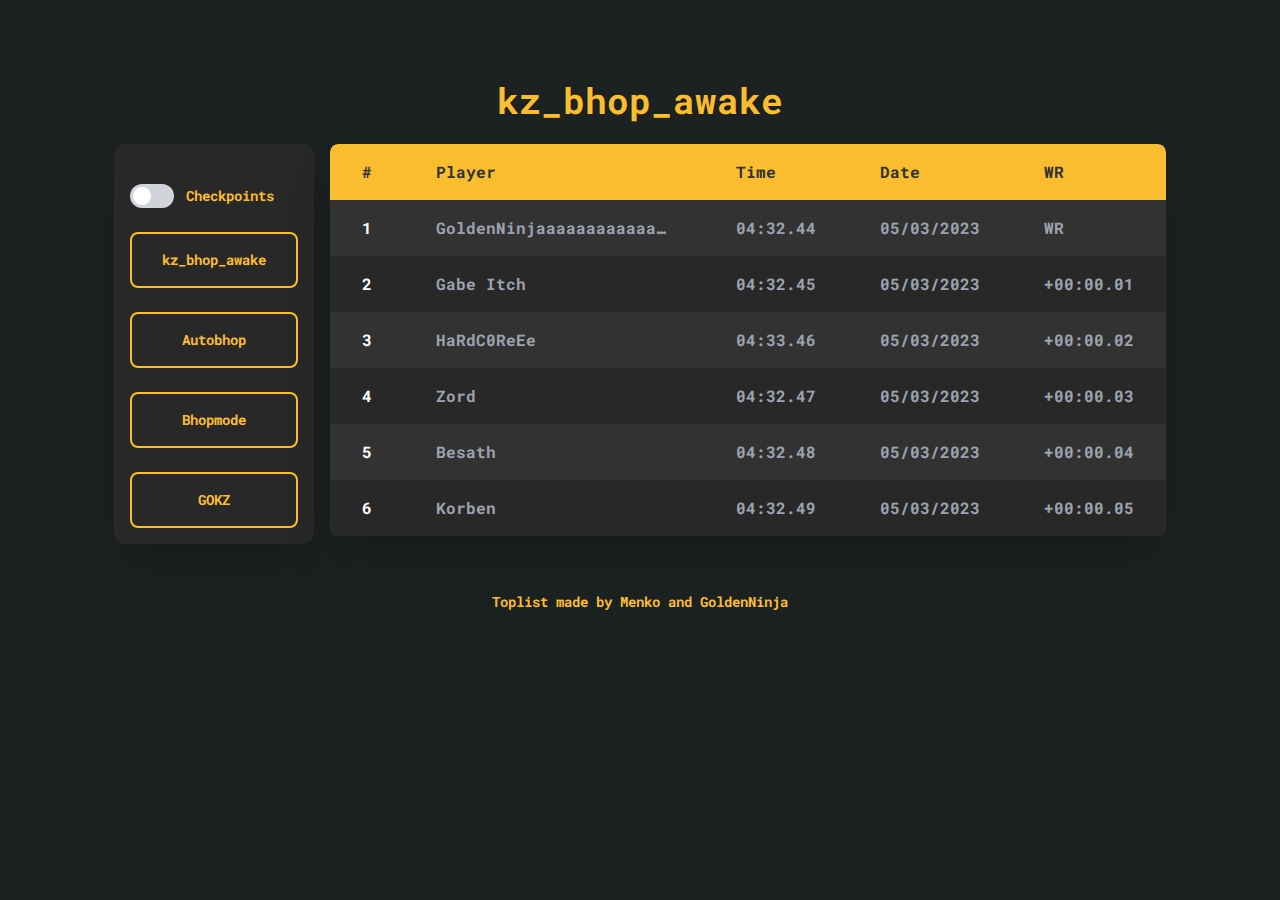
<file: index.html>
<html>
  <head>
    <link
      href="https://fonts.googleapis.com/css2?family=Roboto+Mono&display=swap"
      rel="stylesheet"
    />
    <link
      rel="stylesheet"
      href="css/style.css"
    />
  </head>
  <body class="font-roboto bg-background">
    <h1
      class="mb-0 2xl:mb-6 pt-20 text-4xl font-bold pb-6 bg-background text-center text-primary"
    >
      kz_bhop_awake
    </h1>
    <div
      class="scale-75 lg:scale-90 xl:scale-100 flex justify-center items-start gap-4"
    >
      <div class="shadow-2xl h-full text-center text-sm bg-card rounded-xl p-4">
        <label
          class="ml-0 mt-6 mb-6 mr-6 relative inline-flex items-center cursor-pointer"
        >
          <input
            type="checkbox"
            value=""
            class="sr-only peer"
          />
          <div
            class="w-11 h-6 bg-gray-300 rounded-full peer-checked:after:translate-x-full peer-checked:after:border-white after:content-[''] after:absolute after:top-0.5 after:left-[2px] after:bg-white after:border-gray-300 after:border after:rounded-full after:h-5 after:w-5 after:transition-all peer-checked:bg-primary"
          ></div>
          <span class="ml-3 text-sm font-bold text-primary">Checkpoints</span>
        </label>
        <div class="flex flex-col gap-6">
          <div
            class="font-bold text-primary hover:scale-110 hover:bg-primary hover:text-secondary duration-150 hover:cursor-pointer bg-transparent border-2 border-solid border-primary rounded-lg px-2 py-4"
          >
            kz_bhop_awake
          </div>
          <div
            class="font-bold text-primary hover:scale-110 hover:bg-primary hover:text-secondary duration-150 hover:cursor-pointer bg-transparent border-2 border-solid border-primary rounded-lg px-2 py-4"
          >
            Autobhop
          </div>
          <div
            class="font-bold text-primary hover:scale-110 hover:bg-primary hover:text-secondary duration-150 hover:cursor-pointer bg-transparent border-2 border-solid border-primary rounded-lg px-2 py-4"
          >
            Bhopmode
          </div>
          <div
            class="font-bold text-primary hover:scale-110 hover:bg-primary hover:text-secondary duration-150 hover:cursor-pointer bg-transparent border-2 border-solid border-primary rounded-lg px-2 py-4"
          >
            GOKZ
          </div>
        </div>
      </div>

      <div class="shadow-2xl max-w-[1140px] flex flex-col">
        <div class="overflow-x-auto rounded-lg">
          <div class="inline-block min-w-full">
            <div class="overflow-hidden">
              <table class="rounded-lg min-w-full">
                <thead class="bg-primary">
                  <tr>
                    <th
                      scope="col"
                      class="rounded-tl-lg text-sm xl:text-base 3xl:text-xl font-bold text-secondary px-8 py-4 text-left"
                    >
                      #
                    </th>
                    <th
                      scope="col"
                      class="text-sm xl:text-base 3xl:text-xl font-bold text-secondary px-8 py-4 text-left"
                    >
                      Player
                    </th>
                    <th
                      scope="col"
                      class="text-sm xl:text-base 3xl:text-xl font-bold text-secondary px-8 py-4 text-left"
                    >
                      Time
                    </th>
                    <th
                      scope="col"
                      class="text-sm xl:text-base 3xl:text-xl font-bold text-secondary px-8 py-4 text-left"
                    >
                      Date
                    </th>
                    <th
                      scope="col"
                      class="rounded-tr-lg text-sm xl:text-base 3xl:text-xl font-bold text-secondary px-8 py-4 text-left"
                    >
                      WR
                    </th>
                  </tr>
                </thead>
                <tbody>
                  <tr class="bg-secondary">
                    <td
                      class="px-8 py-4 whitespace-nowrap text-sm xl:text-base 3xl:text-xl font-bold text-white"
                    >
                      1
                    </td>

                    <td
                      class="font-bold max-w-[300px] text-ellipsis overflow-hidden hover:scale-110 hover:text-primary duration-150 hover:cursor-pointer text-sm xl:text-base 3xl:text-xl text-gray-400 px-8 py-4"
                    >
                      <a
                        href="profile.html"
                        class="nick"
                        >GoldenNinjaaaaaaaaaaaaaaaaaaaaaaaaaaaaaaaaaaaaaaaaaaaaaaaaaaaaaaaaaaaaaaaaaaaaaaaa</a
                      >
                    </td>

                    <td
                      class="text-sm xl:text-base 3xl:text-xl text-gray-400 font-bold px-8 py-4 whitespace-nowrap"
                    >
                      04:32.44
                    </td>
                    <td
                      class="text-sm xl:text-base 3xl:text-xl text-gray-400 font-bold px-8 py-4 whitespace-nowrap"
                    >
                      05/03/2023
                    </td>
                    <td
                      class="text-sm xl:text-base 3xl:text-xl text-gray-400 font-bold px-8 py-4 whitespace-nowrap"
                    >
                      WR
                    </td>
                  </tr>
                  <tr class="bg-ternary">
                    <td
                      class="px-8 py-4 whitespace-nowrap text-sm xl:text-base 3xl:text-xl font-bold text-white"
                    >
                      2
                    </td>
                    <td
                      class="max-w-[300px] text-ellipsis overflow-hidden hover:scale-110 hover:text-primary duration-150 hover:cursor-pointer text-sm xl:text-base 3xl:text-xl text-gray-400 font-bold px-8 py-4 whitespace-nowrap"
                    >
                      <span class="nick">Gabe Itch</span>
                    </td>
                    <td
                      class="text-sm xl:text-base 3xl:text-xl text-gray-400 font-bold px-8 py-4 whitespace-nowrap"
                    >
                      04:32.45
                    </td>
                    <td
                      class="text-sm xl:text-base 3xl:text-xl text-gray-400 font-bold px-8 py-4 whitespace-nowrap"
                    >
                      05/03/2023
                    </td>
                    <td
                      class="text-sm xl:text-base 3xl:text-xl text-gray-400 font-bold px-8 py-4 whitespace-nowrap"
                    >
                      +00:00.01
                    </td>
                  </tr>
                  <tr class="bg-secondary">
                    <td
                      class="px-8 py-4 whitespace-nowrap text-sm xl:text-base 3xl:text-xl font-bold text-white"
                    >
                      3
                    </td>
                    <td
                      class="max-w-[300px] text-ellipsis overflow-hidden hover:scale-110 hover:text-primary duration-150 hover:cursor-pointer text-sm xl:text-base 3xl:text-xl text-gray-400 font-bold px-8 py-4 whitespace-nowrap"
                    >
                      HaRdC0ReEe
                    </td>
                    <td
                      class="text-sm xl:text-base 3xl:text-xl text-gray-400 font-bold px-8 py-4 whitespace-nowrap"
                    >
                      04:33.46
                    </td>
                    <td
                      class="text-sm xl:text-base 3xl:text-xl text-gray-400 font-bold px-8 py-4 whitespace-nowrap"
                    >
                      05/03/2023
                    </td>
                    <td
                      class="text-sm xl:text-base 3xl:text-xl text-gray-400 font-bold px-8 py-4 whitespace-nowrap"
                    >
                      +00:00.02
                    </td>
                  </tr>
                  <tr class="bg-ternary">
                    <td
                      class="px-8 py-4 whitespace-nowrap text-sm xl:text-base 3xl:text-xl font-bold text-white"
                    >
                      4
                    </td>
                    <td
                      class="max-w-[300px] text-ellipsis overflow-hidden hover:scale-110 hover:text-primary duration-150 hover:cursor-pointer text-sm xl:text-base 3xl:text-xl text-gray-400 font-bold px-8 py-4 whitespace-nowrap"
                    >
                      Zord
                    </td>
                    <td
                      class="text-sm xl:text-base 3xl:text-xl text-gray-400 font-bold px-8 py-4 whitespace-nowrap"
                    >
                      04:32.47
                    </td>
                    <td
                      class="text-sm xl:text-base 3xl:text-xl text-gray-400 font-bold px-8 py-4 whitespace-nowrap"
                    >
                      05/03/2023
                    </td>
                    <td
                      class="text-sm xl:text-base 3xl:text-xl text-gray-400 font-bold px-8 py-4 whitespace-nowrap"
                    >
                      +00:00.03
                    </td>
                  </tr>
                  <tr class="bg-secondary">
                    <td
                      class="px-8 py-4 whitespace-nowrap text-sm xl:text-base 3xl:text-xl font-bold text-white"
                    >
                      5
                    </td>
                    <td
                      class="max-w-[300px] text-ellipsis overflow-hidden hover:scale-110 hover:text-primary duration-150 hover:cursor-pointer text-sm xl:text-base 3xl:text-xl text-gray-400 font-bold px-8 py-4 whitespace-nowrap"
                    >
                      Besath
                    </td>
                    <td
                      class="text-sm xl:text-base 3xl:text-xl text-gray-400 font-bold px-8 py-4 whitespace-nowrap"
                    >
                      04:32.48
                    </td>
                    <td
                      class="text-sm xl:text-base 3xl:text-xl text-gray-400 font-bold px-8 py-4 whitespace-nowrap"
                    >
                      05/03/2023
                    </td>
                    <td
                      class="text-sm xl:text-base 3xl:text-xl text-gray-400 font-bold px-8 py-4 whitespace-nowrap"
                    >
                      +00:00.04
                    </td>
                  </tr>
                  <tr class="bg-ternary">
                    <td
                      class="rounded-bl-lg px-8 py-4 whitespace-nowrap text-sm xl:text-base 3xl:text-xl font-bold text-white"
                    >
                      6
                    </td>
                    <td
                      class="max-w-[300px] text-ellipsis overflow-hidden hover:scale-110 hover:text-primary duration-150 hover:cursor-pointer text-sm xl:text-base 3xl:text-xl text-gray-400 font-bold px-8 py-4 whitespace-nowrap"
                    >
                      Korben
                    </td>
                    <td
                      class="text-sm xl:text-base 3xl:text-xl text-gray-400 font-bold px-8 py-4 whitespace-nowrap"
                    >
                      04:32.49
                    </td>
                    <td
                      class="text-sm xl:text-base 3xl:text-xl text-gray-400 font-bold px-8 py-4 whitespace-nowrap"
                    >
                      05/03/2023
                    </td>
                    <td
                      class="rounded-br-lg text-sm xl:text-base 3xl:text-xl text-gray-400 font-bold px-8 py-4 whitespace-nowrap"
                    >
                      +00:00.05
                    </td>
                  </tr>
                </tbody>
              </table>
            </div>
          </div>
        </div>
      </div>
    </div>
    <p class="text-center text-sm font-bold text-primary pt-12 pb-4">
      Toplist made by Menko and GoldenNinja
    </p>
  </body>
</html>
</file>
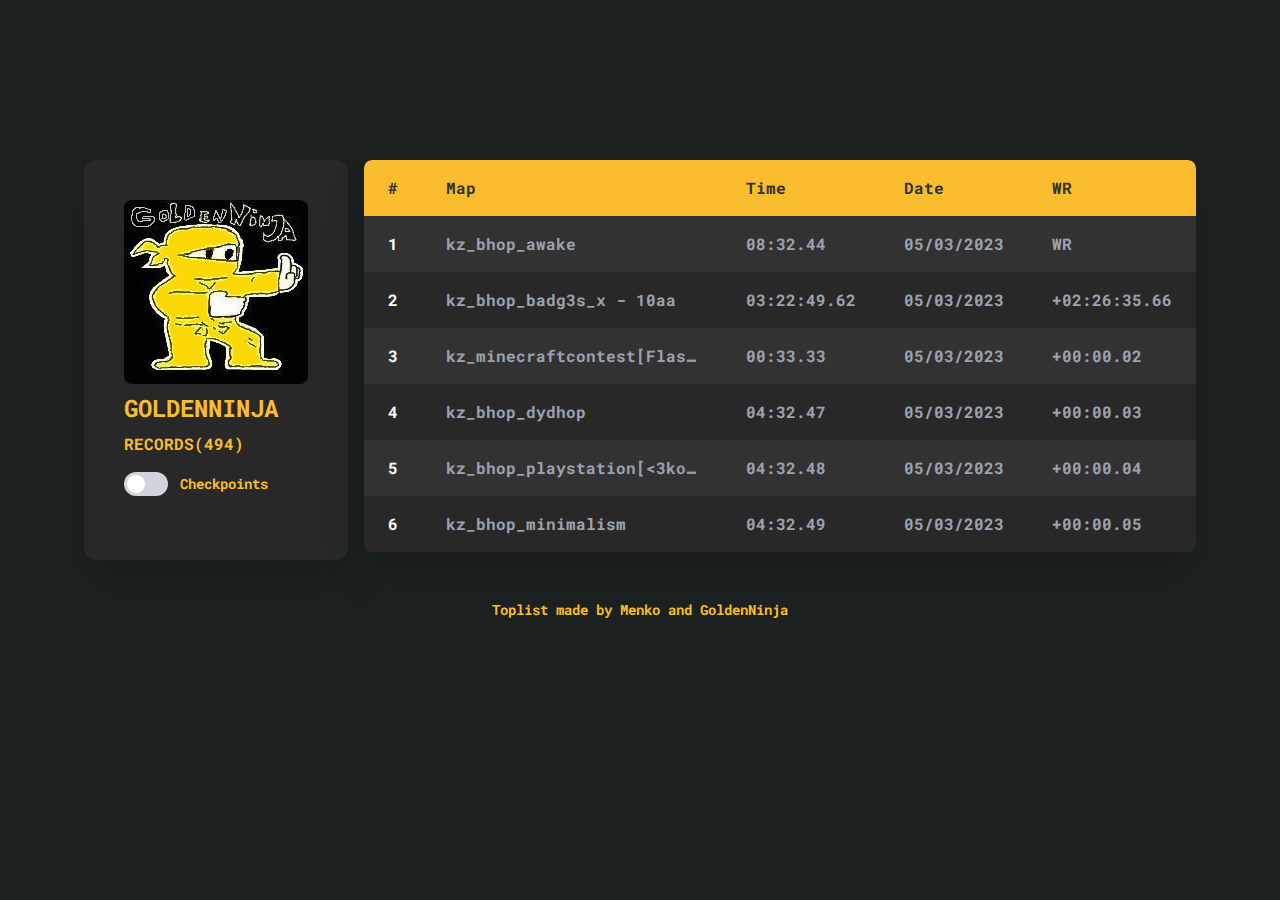
<file: profile.html>
<html>
  <head>
    <link
      href="https://fonts.googleapis.com/css2?family=Roboto+Mono&display=swap"
      rel="stylesheet"
    />
    <link
      rel="stylesheet"
      href="css/style.css"
    />
  </head>
  <body class="font-roboto bg-background">
    <div
      class="mt-40 scale-75 lg:scale-90 xl:scale-100 ml-auto mr-auto flex justify-center items-start gap-4"
    >
      <div
        class="shadow-2xl h-full text-sm bg-card p-6 xl:p-10 rounded-xl max-w-[264px]"
      >
        <img
          src="images/goldenninja.jpg"
          class="rounded-lg"
        />
        <p class="text-primary font-bold uppercase pt-2 text-2xl break-words">
          GoldenNinja
        </p>
        <p class="text-primary font-bold uppercase pt-2 text-base">
          Records(494)
        </p>
        <label
          class="ml-0 mt-4 mb-6 mr-6 relative inline-flex items-center cursor-pointer"
        >
          <input
            type="checkbox"
            value=""
            class="sr-only peer"
          />
          <div
            class="w-11 h-6 bg-gray-300 rounded-full peer-checked:after:translate-x-full peer-checked:after:border-white after:content-[''] after:absolute after:top-0.5 after:left-[2px] after:bg-white after:border-gray-300 after:border after:rounded-full after:h-5 after:w-5 after:transition-all peer-checked:bg-primary"
          ></div>
          <span class="ml-3 text-sm font-bold text-primary">Checkpoints</span>
        </label>
      </div>

      <div class="shadow-2xl flex flex-col">
        <div class="overflow-x-auto rounded-lg">
          <div class="inline-block min-w-full">
            <div class="overflow-hidden">
              <table class="rounded-lg min-w-full">
                <thead class="bg-primary">
                  <tr>
                    <th
                      scope="col"
                      class="rounded-tl-lg text-sm xl:text-base 3xl:text-xl font-bold text-secondary px-6 py-4 text-left"
                    >
                      #
                    </th>
                    <th
                      scope="col"
                      class="text-sm xl:text-base 3xl:text-xl font-bold text-secondary px-6 py-4 text-left"
                    >
                      Map
                    </th>
                    <th
                      scope="col"
                      class="text-sm xl:text-base 3xl:text-xl font-bold text-secondary px-6 py-4 text-left"
                    >
                      Time
                    </th>
                    <th
                      scope="col"
                      class="text-sm xl:text-base 3xl:text-xl font-bold text-secondary px-6 py-4 text-left"
                    >
                      Date
                    </th>
                    <th
                      scope="col"
                      class="rounded-tr-lg text-sm xl:text-base 3xl:text-xl font-bold text-secondary px-6 py-4 text-left"
                    >
                      WR
                    </th>
                  </tr>
                </thead>
                <tbody>
                  <tr class="bg-secondary">
                    <td
                      class="px-6 py-4 whitespace-nowrap text-sm xl:text-base 3xl:text-xl font-bold text-white"
                    >
                      1
                    </td>

                    <td
                      class="max-w-[300px] text-ellipsis overflow-hidden hover:scale-110 hover:text-primary duration-150 hover:cursor-pointer text-sm xl:text-base 3xl:text-xl text-gray-400 font-bold px-6 py-4 whitespace-nowrap"
                    >
                      <a href="index.html">kz_bhop_awake</a>
                    </td>

                    <td
                      class="text-sm xl:text-base 3xl:text-xl text-gray-400 font-bold px-6 py-4 whitespace-nowrap"
                    >
                      08:32.44
                    </td>
                    <td
                      class="text-sm xl:text-base 3xl:text-xl text-gray-400 font-bold px-6 py-4 whitespace-nowrap"
                    >
                      05/03/2023
                    </td>
                    <td
                      class="text-sm xl:text-base 3xl:text-xl text-gray-400 font-bold px-6 py-4 whitespace-nowrap"
                    >
                      WR
                    </td>
                  </tr>
                  <tr class="bg-ternary">
                    <td
                      class="px-6 py-4 whitespace-nowrap text-sm xl:text-base 3xl:text-xl font-bold text-white"
                    >
                      2
                    </td>
                    <td
                      class="max-w-[300px] text-ellipsis overflow-hidden hover:scale-110 hover:text-primary duration-150 hover:cursor-pointer text-sm xl:text-base 3xl:text-xl text-gray-400 font-bold px-6 py-4 whitespace-nowrap"
                    >
                      kz_bhop_badg3s_x - 10aa
                    </td>
                    <td
                      class="text-sm xl:text-base 3xl:text-xl text-gray-400 font-bold px-6 py-4 whitespace-nowrap"
                    >
                      03:22:49.62
                    </td>
                    <td
                      class="text-sm xl:text-base 3xl:text-xl text-gray-400 font-bold px-6 py-4 whitespace-nowrap"
                    >
                      05/03/2023
                    </td>
                    <td
                      class="text-sm xl:text-base 3xl:text-xl text-gray-400 font-bold px-6 py-4 whitespace-nowrap"
                    >
                      +02:26:35.66
                    </td>
                  </tr>
                  <tr class="bg-secondary">
                    <td
                      class="px-6 py-4 whitespace-nowrap text-sm xl:text-base 3xl:text-xl font-bold text-white"
                    >
                      3
                    </td>
                    <td
                      class="max-w-[300px] text-ellipsis overflow-hidden hover:scale-110 hover:text-primary duration-150 hover:cursor-pointer text-sm xl:text-base 3xl:text-xl text-gray-400 font-bold px-6 py-4 whitespace-nowrap"
                    >
                      kz_minecraftcontest[FlasH]
                    </td>
                    <td
                      class="text-sm xl:text-base 3xl:text-xl text-gray-400 font-bold px-6 py-4 whitespace-nowrap"
                    >
                      00:33.33
                    </td>
                    <td
                      class="text-sm xl:text-base 3xl:text-xl text-gray-400 font-bold px-6 py-4 whitespace-nowrap"
                    >
                      05/03/2023
                    </td>
                    <td
                      class="text-sm xl:text-base 3xl:text-xl text-gray-400 font-bold px-6 py-4 whitespace-nowrap"
                    >
                      +00:00.02
                    </td>
                  </tr>
                  <tr class="bg-ternary">
                    <td
                      class="px-6 py-4 whitespace-nowrap text-sm xl:text-base 3xl:text-xl font-bold text-white"
                    >
                      4
                    </td>
                    <td
                      class="max-w-[300px] text-ellipsis overflow-hidden hover:scale-110 hover:text-primary duration-150 hover:cursor-pointer text-sm xl:text-base 3xl:text-xl text-gray-400 font-bold px-6 py-4 whitespace-nowrap"
                    >
                      kz_bhop_dydhop
                    </td>
                    <td
                      class="text-sm xl:text-base 3xl:text-xl text-gray-400 font-bold px-6 py-4 whitespace-nowrap"
                    >
                      04:32.47
                    </td>
                    <td
                      class="text-sm xl:text-base 3xl:text-xl text-gray-400 font-bold px-6 py-4 whitespace-nowrap"
                    >
                      05/03/2023
                    </td>
                    <td
                      class="text-sm xl:text-base 3xl:text-xl text-gray-400 font-bold px-6 py-4 whitespace-nowrap"
                    >
                      +00:00.03
                    </td>
                  </tr>
                  <tr class="bg-secondary">
                    <td
                      class="px-6 py-4 whitespace-nowrap text-sm xl:text-base 3xl:text-xl font-bold text-white"
                    >
                      5
                    </td>
                    <td
                      class="max-w-[300px] text-ellipsis overflow-hidden hover:scale-110 hover:text-primary duration-150 hover:cursor-pointer text-sm xl:text-base 3xl:text-xl text-gray-400 font-bold px-6 py-4 whitespace-nowrap"
                    >
                      kz_bhop_playstation[&lt;3korben_10aa_h]
                    </td>
                    <td
                      class="text-sm xl:text-base 3xl:text-xl text-gray-400 font-bold px-6 py-4 whitespace-nowrap"
                    >
                      04:32.48
                    </td>
                    <td
                      class="text-sm xl:text-base 3xl:text-xl text-gray-400 font-bold px-6 py-4 whitespace-nowrap"
                    >
                      05/03/2023
                    </td>
                    <td
                      class="text-sm xl:text-base 3xl:text-xl text-gray-400 font-bold px-6 py-4 whitespace-nowrap"
                    >
                      +00:00.04
                    </td>
                  </tr>
                  <tr class="bg-ternary">
                    <td
                      class="rounded-bl-lg px-6 py-4 whitespace-nowrap text-sm xl:text-base 3xl:text-xl font-bold text-white"
                    >
                      6
                    </td>
                    <td
                      class="max-w-[300px] text-ellipsis overflow-hidden hover:scale-110 hover:text-primary duration-150 hover:cursor-pointer text-sm xl:text-base 3xl:text-xl text-gray-400 font-bold px-6 py-4 whitespace-nowrap"
                    >
                      kz_bhop_minimalism
                    </td>
                    <td
                      class="text-sm xl:text-base 3xl:text-xl text-gray-400 font-bold px-6 py-4 whitespace-nowrap"
                    >
                      04:32.49
                    </td>
                    <td
                      class="text-sm xl:text-base 3xl:text-xl text-gray-400 font-bold px-6 py-4 whitespace-nowrap"
                    >
                      05/03/2023
                    </td>
                    <td
                      class="rounded-br-lg text-sm xl:text-base 3xl:text-xl text-gray-400 font-bold px-6 py-4 whitespace-nowrap"
                    >
                      +00:00.05
                    </td>
                  </tr>
                </tbody>
              </table>
            </div>
          </div>
        </div>
      </div>
    </div>
    <p class="text-center text-sm font-bold text-primary pt-10 pb-4">
      Toplist made by Menko and GoldenNinja
    </p>
  </body>
</html>
</file>
<file: css/style.css>
/*
! tailwindcss v3.2.7 | MIT License | https://tailwindcss.com
*/

/*
1. Prevent padding and border from affecting element width. (https://github.com/mozdevs/cssremedy/issues/4)
2. Allow adding a border to an element by just adding a border-width. (https://github.com/tailwindcss/tailwindcss/pull/116)
*/

*,
::before,
::after {
  box-sizing: border-box;
  /* 1 */
  border-width: 0;
  /* 2 */
  border-style: solid;
  /* 2 */
  border-color: #e5e7eb;
  /* 2 */
}

::before,
::after {
  --tw-content: '';
}

/*
1. Use a consistent sensible line-height in all browsers.
2. Prevent adjustments of font size after orientation changes in iOS.
3. Use a more readable tab size.
4. Use the user's configured `sans` font-family by default.
5. Use the user's configured `sans` font-feature-settings by default.
*/

html {
  line-height: 1.5;
  /* 1 */
  -webkit-text-size-adjust: 100%;
  /* 2 */
  -moz-tab-size: 4;
  /* 3 */
  -o-tab-size: 4;
     tab-size: 4;
  /* 3 */
  font-family: ui-sans-serif, system-ui, -apple-system, BlinkMacSystemFont, "Segoe UI", Roboto, "Helvetica Neue", Arial, "Noto Sans", sans-serif, "Apple Color Emoji", "Segoe UI Emoji", "Segoe UI Symbol", "Noto Color Emoji";
  /* 4 */
  font-feature-settings: normal;
  /* 5 */
}

/*
1. Remove the margin in all browsers.
2. Inherit line-height from `html` so users can set them as a class directly on the `html` element.
*/

body {
  margin: 0;
  /* 1 */
  line-height: inherit;
  /* 2 */
}

/*
1. Add the correct height in Firefox.
2. Correct the inheritance of border color in Firefox. (https://bugzilla.mozilla.org/show_bug.cgi?id=190655)
3. Ensure horizontal rules are visible by default.
*/

hr {
  height: 0;
  /* 1 */
  color: inherit;
  /* 2 */
  border-top-width: 1px;
  /* 3 */
}

/*
Add the correct text decoration in Chrome, Edge, and Safari.
*/

abbr:where([title]) {
  -webkit-text-decoration: underline dotted;
          text-decoration: underline dotted;
}

/*
Remove the default font size and weight for headings.
*/

h1,
h2,
h3,
h4,
h5,
h6 {
  font-size: inherit;
  font-weight: inherit;
}

/*
Reset links to optimize for opt-in styling instead of opt-out.
*/

a {
  color: inherit;
  text-decoration: inherit;
}

/*
Add the correct font weight in Edge and Safari.
*/

b,
strong {
  font-weight: bolder;
}

/*
1. Use the user's configured `mono` font family by default.
2. Correct the odd `em` font sizing in all browsers.
*/

code,
kbd,
samp,
pre {
  font-family: ui-monospace, SFMono-Regular, Menlo, Monaco, Consolas, "Liberation Mono", "Courier New", monospace;
  /* 1 */
  font-size: 1em;
  /* 2 */
}

/*
Add the correct font size in all browsers.
*/

small {
  font-size: 80%;
}

/*
Prevent `sub` and `sup` elements from affecting the line height in all browsers.
*/

sub,
sup {
  font-size: 75%;
  line-height: 0;
  position: relative;
  vertical-align: baseline;
}

sub {
  bottom: -0.25em;
}

sup {
  top: -0.5em;
}

/*
1. Remove text indentation from table contents in Chrome and Safari. (https://bugs.chromium.org/p/chromium/issues/detail?id=999088, https://bugs.webkit.org/show_bug.cgi?id=201297)
2. Correct table border color inheritance in all Chrome and Safari. (https://bugs.chromium.org/p/chromium/issues/detail?id=935729, https://bugs.webkit.org/show_bug.cgi?id=195016)
3. Remove gaps between table borders by default.
*/

table {
  text-indent: 0;
  /* 1 */
  border-color: inherit;
  /* 2 */
  border-collapse: collapse;
  /* 3 */
}

/*
1. Change the font styles in all browsers.
2. Remove the margin in Firefox and Safari.
3. Remove default padding in all browsers.
*/

button,
input,
optgroup,
select,
textarea {
  font-family: inherit;
  /* 1 */
  font-size: 100%;
  /* 1 */
  font-weight: inherit;
  /* 1 */
  line-height: inherit;
  /* 1 */
  color: inherit;
  /* 1 */
  margin: 0;
  /* 2 */
  padding: 0;
  /* 3 */
}

/*
Remove the inheritance of text transform in Edge and Firefox.
*/

button,
select {
  text-transform: none;
}

/*
1. Correct the inability to style clickable types in iOS and Safari.
2. Remove default button styles.
*/

button,
[type='button'],
[type='reset'],
[type='submit'] {
  -webkit-appearance: button;
  /* 1 */
  background-color: transparent;
  /* 2 */
  background-image: none;
  /* 2 */
}

/*
Use the modern Firefox focus style for all focusable elements.
*/

:-moz-focusring {
  outline: auto;
}

/*
Remove the additional `:invalid` styles in Firefox. (https://github.com/mozilla/gecko-dev/blob/2f9eacd9d3d995c937b4251a5557d95d494c9be1/layout/style/res/forms.css#L728-L737)
*/

:-moz-ui-invalid {
  box-shadow: none;
}

/*
Add the correct vertical alignment in Chrome and Firefox.
*/

progress {
  vertical-align: baseline;
}

/*
Correct the cursor style of increment and decrement buttons in Safari.
*/

::-webkit-inner-spin-button,
::-webkit-outer-spin-button {
  height: auto;
}

/*
1. Correct the odd appearance in Chrome and Safari.
2. Correct the outline style in Safari.
*/

[type='search'] {
  -webkit-appearance: textfield;
  /* 1 */
  outline-offset: -2px;
  /* 2 */
}

/*
Remove the inner padding in Chrome and Safari on macOS.
*/

::-webkit-search-decoration {
  -webkit-appearance: none;
}

/*
1. Correct the inability to style clickable types in iOS and Safari.
2. Change font properties to `inherit` in Safari.
*/

::-webkit-file-upload-button {
  -webkit-appearance: button;
  /* 1 */
  font: inherit;
  /* 2 */
}

/*
Add the correct display in Chrome and Safari.
*/

summary {
  display: list-item;
}

/*
Removes the default spacing and border for appropriate elements.
*/

blockquote,
dl,
dd,
h1,
h2,
h3,
h4,
h5,
h6,
hr,
figure,
p,
pre {
  margin: 0;
}

fieldset {
  margin: 0;
  padding: 0;
}

legend {
  padding: 0;
}

ol,
ul,
menu {
  list-style: none;
  margin: 0;
  padding: 0;
}

/*
Prevent resizing textareas horizontally by default.
*/

textarea {
  resize: vertical;
}

/*
1. Reset the default placeholder opacity in Firefox. (https://github.com/tailwindlabs/tailwindcss/issues/3300)
2. Set the default placeholder color to the user's configured gray 400 color.
*/

input::-moz-placeholder, textarea::-moz-placeholder {
  opacity: 1;
  /* 1 */
  color: #9ca3af;
  /* 2 */
}

input::placeholder,
textarea::placeholder {
  opacity: 1;
  /* 1 */
  color: #9ca3af;
  /* 2 */
}

/*
Set the default cursor for buttons.
*/

button,
[role="button"] {
  cursor: pointer;
}

/*
Make sure disabled buttons don't get the pointer cursor.
*/

:disabled {
  cursor: default;
}

/*
1. Make replaced elements `display: block` by default. (https://github.com/mozdevs/cssremedy/issues/14)
2. Add `vertical-align: middle` to align replaced elements more sensibly by default. (https://github.com/jensimmons/cssremedy/issues/14#issuecomment-634934210)
   This can trigger a poorly considered lint error in some tools but is included by design.
*/

img,
svg,
video,
canvas,
audio,
iframe,
embed,
object {
  display: block;
  /* 1 */
  vertical-align: middle;
  /* 2 */
}

/*
Constrain images and videos to the parent width and preserve their intrinsic aspect ratio. (https://github.com/mozdevs/cssremedy/issues/14)
*/

img,
video {
  max-width: 100%;
  height: auto;
}

/* Make elements with the HTML hidden attribute stay hidden by default */

[hidden] {
  display: none;
}

*, ::before, ::after {
  --tw-border-spacing-x: 0;
  --tw-border-spacing-y: 0;
  --tw-translate-x: 0;
  --tw-translate-y: 0;
  --tw-rotate: 0;
  --tw-skew-x: 0;
  --tw-skew-y: 0;
  --tw-scale-x: 1;
  --tw-scale-y: 1;
  --tw-pan-x:  ;
  --tw-pan-y:  ;
  --tw-pinch-zoom:  ;
  --tw-scroll-snap-strictness: proximity;
  --tw-ordinal:  ;
  --tw-slashed-zero:  ;
  --tw-numeric-figure:  ;
  --tw-numeric-spacing:  ;
  --tw-numeric-fraction:  ;
  --tw-ring-inset:  ;
  --tw-ring-offset-width: 0px;
  --tw-ring-offset-color: #fff;
  --tw-ring-color: rgb(59 130 246 / 0.5);
  --tw-ring-offset-shadow: 0 0 #0000;
  --tw-ring-shadow: 0 0 #0000;
  --tw-shadow: 0 0 #0000;
  --tw-shadow-colored: 0 0 #0000;
  --tw-blur:  ;
  --tw-brightness:  ;
  --tw-contrast:  ;
  --tw-grayscale:  ;
  --tw-hue-rotate:  ;
  --tw-invert:  ;
  --tw-saturate:  ;
  --tw-sepia:  ;
  --tw-drop-shadow:  ;
  --tw-backdrop-blur:  ;
  --tw-backdrop-brightness:  ;
  --tw-backdrop-contrast:  ;
  --tw-backdrop-grayscale:  ;
  --tw-backdrop-hue-rotate:  ;
  --tw-backdrop-invert:  ;
  --tw-backdrop-opacity:  ;
  --tw-backdrop-saturate:  ;
  --tw-backdrop-sepia:  ;
}

::backdrop {
  --tw-border-spacing-x: 0;
  --tw-border-spacing-y: 0;
  --tw-translate-x: 0;
  --tw-translate-y: 0;
  --tw-rotate: 0;
  --tw-skew-x: 0;
  --tw-skew-y: 0;
  --tw-scale-x: 1;
  --tw-scale-y: 1;
  --tw-pan-x:  ;
  --tw-pan-y:  ;
  --tw-pinch-zoom:  ;
  --tw-scroll-snap-strictness: proximity;
  --tw-ordinal:  ;
  --tw-slashed-zero:  ;
  --tw-numeric-figure:  ;
  --tw-numeric-spacing:  ;
  --tw-numeric-fraction:  ;
  --tw-ring-inset:  ;
  --tw-ring-offset-width: 0px;
  --tw-ring-offset-color: #fff;
  --tw-ring-color: rgb(59 130 246 / 0.5);
  --tw-ring-offset-shadow: 0 0 #0000;
  --tw-ring-shadow: 0 0 #0000;
  --tw-shadow: 0 0 #0000;
  --tw-shadow-colored: 0 0 #0000;
  --tw-blur:  ;
  --tw-brightness:  ;
  --tw-contrast:  ;
  --tw-grayscale:  ;
  --tw-hue-rotate:  ;
  --tw-invert:  ;
  --tw-saturate:  ;
  --tw-sepia:  ;
  --tw-drop-shadow:  ;
  --tw-backdrop-blur:  ;
  --tw-backdrop-brightness:  ;
  --tw-backdrop-contrast:  ;
  --tw-backdrop-grayscale:  ;
  --tw-backdrop-hue-rotate:  ;
  --tw-backdrop-invert:  ;
  --tw-backdrop-opacity:  ;
  --tw-backdrop-saturate:  ;
  --tw-backdrop-sepia:  ;
}

.sr-only {
  position: absolute;
  width: 1px;
  height: 1px;
  padding: 0;
  margin: -1px;
  overflow: hidden;
  clip: rect(0, 0, 0, 0);
  white-space: nowrap;
  border-width: 0;
}

.fixed {
  position: fixed;
}

.absolute {
  position: absolute;
}

.relative {
  position: relative;
}

.sticky {
  position: sticky;
}

.top-0 {
  top: 0px;
}

.mb-0 {
  margin-bottom: 0px;
}

.mb-6 {
  margin-bottom: 1.5rem;
}

.ml-0 {
  margin-left: 0px;
}

.ml-3 {
  margin-left: 0.75rem;
}

.ml-auto {
  margin-left: auto;
}

.mr-6 {
  margin-right: 1.5rem;
}

.mr-auto {
  margin-right: auto;
}

.mt-4 {
  margin-top: 1rem;
}

.mt-6 {
  margin-top: 1.5rem;
}

.mt-20 {
  margin-top: 5rem;
}

.mt-40 {
  margin-top: 10rem;
}

.block {
  display: block;
}

.inline-block {
  display: inline-block;
}

.flex {
  display: flex;
}

.inline-flex {
  display: inline-flex;
}

.table {
  display: table;
}

.h-6 {
  height: 1.5rem;
}

.h-full {
  height: 100%;
}

.max-h-\[750px\] {
  max-height: 750px;
}

.max-h-\[300px\] {
  max-height: 300px;
}

.w-11 {
  width: 2.75rem;
}

.w-fit {
  width: -moz-fit-content;
  width: fit-content;
}

.w-full {
  width: 100%;
}

.w-auto {
  width: auto;
}

.min-w-full {
  min-width: 100%;
}

.max-w-\[1140px\] {
  max-width: 1140px;
}

.max-w-\[300px\] {
  max-width: 300px;
}

.max-w-\[750px\] {
  max-width: 750px;
}

.max-w-\[264px\] {
  max-width: 264px;
}

.scale-75 {
  --tw-scale-x: .75;
  --tw-scale-y: .75;
  transform: translate(var(--tw-translate-x), var(--tw-translate-y)) rotate(var(--tw-rotate)) skewX(var(--tw-skew-x)) skewY(var(--tw-skew-y)) scaleX(var(--tw-scale-x)) scaleY(var(--tw-scale-y));
}

.cursor-pointer {
  cursor: pointer;
}

.flex-col {
  flex-direction: column;
}

.items-start {
  align-items: flex-start;
}

.items-center {
  align-items: center;
}

.justify-center {
  justify-content: center;
}

.gap-4 {
  gap: 1rem;
}

.gap-6 {
  gap: 1.5rem;
}

.overflow-auto {
  overflow: auto;
}

.overflow-hidden {
  overflow: hidden;
}

.overflow-x-auto {
  overflow-x: auto;
}

.text-ellipsis {
  text-overflow: ellipsis;
}

.whitespace-nowrap {
  white-space: nowrap;
}

.break-words {
  overflow-wrap: break-word;
}

.break-all {
  word-break: break-all;
}

.rounded-full {
  border-radius: 9999px;
}

.rounded-lg {
  border-radius: 0.5rem;
}

.rounded-xl {
  border-radius: 0.75rem;
}

.rounded-bl-lg {
  border-bottom-left-radius: 0.5rem;
}

.rounded-br-lg {
  border-bottom-right-radius: 0.5rem;
}

.rounded-tl-lg {
  border-top-left-radius: 0.5rem;
}

.rounded-tr-lg {
  border-top-right-radius: 0.5rem;
}

.border-2 {
  border-width: 2px;
}

.border-solid {
  border-style: solid;
}

.border-primary {
  border-color: var(--primary);
}

.bg-background {
  background-color: var(--background);
}

.bg-card {
  background-color: var(--card);
}

.bg-gray-300 {
  --tw-bg-opacity: 1;
  background-color: rgb(209 213 219 / var(--tw-bg-opacity));
}

.bg-primary {
  background-color: var(--primary);
}

.bg-secondary {
  background-color: var(--secondary);
}

.bg-ternary {
  background-color: var(--ternary);
}

.bg-transparent {
  background-color: transparent;
}

.p-4 {
  padding: 1rem;
}

.p-6 {
  padding: 1.5rem;
}

.px-2 {
  padding-left: 0.5rem;
  padding-right: 0.5rem;
}

.px-6 {
  padding-left: 1.5rem;
  padding-right: 1.5rem;
}

.px-8 {
  padding-left: 2rem;
  padding-right: 2rem;
}

.py-4 {
  padding-top: 1rem;
  padding-bottom: 1rem;
}

.pb-4 {
  padding-bottom: 1rem;
}

.pb-6 {
  padding-bottom: 1.5rem;
}

.pt-10 {
  padding-top: 2.5rem;
}

.pt-12 {
  padding-top: 3rem;
}

.pt-2 {
  padding-top: 0.5rem;
}

.pt-20 {
  padding-top: 5rem;
}

.text-left {
  text-align: left;
}

.text-center {
  text-align: center;
}

.text-right {
  text-align: right;
}

.font-roboto {
  font-family: Roboto Mono, sans-serif;
}

.text-2xl {
  font-size: 1.5rem;
  line-height: 2rem;
}

.text-4xl {
  font-size: 2.25rem;
  line-height: 2.5rem;
}

.text-base {
  font-size: 1rem;
  line-height: 1.5rem;
}

.text-sm {
  font-size: 0.875rem;
  line-height: 1.25rem;
}

.text-3xl {
  font-size: 1.875rem;
  line-height: 2.25rem;
}

.text-xl {
  font-size: 1.25rem;
  line-height: 1.75rem;
}

.font-bold {
  font-weight: 700;
}

.uppercase {
  text-transform: uppercase;
}

.text-gray-400 {
  --tw-text-opacity: 1;
  color: rgb(156 163 175 / var(--tw-text-opacity));
}

.text-primary {
  color: var(--primary);
}

.text-secondary {
  color: var(--secondary);
}

.text-white {
  --tw-text-opacity: 1;
  color: rgb(255 255 255 / var(--tw-text-opacity));
}

.shadow-2xl {
  --tw-shadow: 0 25px 50px -12px rgb(0 0 0 / 0.25);
  --tw-shadow-colored: 0 25px 50px -12px var(--tw-shadow-color);
  box-shadow: var(--tw-ring-offset-shadow, 0 0 #0000), var(--tw-ring-shadow, 0 0 #0000), var(--tw-shadow);
}

.duration-150 {
  transition-duration: 150ms;
}

:root {
  --primary: #fabd2f;
  --secondary: #323233;
  --ternary: #282828;
  --background: #1c2121;
  --card: #282828;
}

html {
  margin: 0;
  padding: 0;
  border: 0;
  font-size: 100%;
  font: inherit;
  vertical-align: baseline;
}

.after\:absolute::after {
  content: var(--tw-content);
  position: absolute;
}

.after\:left-\[2px\]::after {
  content: var(--tw-content);
  left: 2px;
}

.after\:top-0::after {
  content: var(--tw-content);
  top: 0px;
}

.after\:top-0\.5::after {
  content: var(--tw-content);
  top: 0.125rem;
}

.after\:h-5::after {
  content: var(--tw-content);
  height: 1.25rem;
}

.after\:w-5::after {
  content: var(--tw-content);
  width: 1.25rem;
}

.after\:rounded-full::after {
  content: var(--tw-content);
  border-radius: 9999px;
}

.after\:border::after {
  content: var(--tw-content);
  border-width: 1px;
}

.after\:border-gray-300::after {
  content: var(--tw-content);
  --tw-border-opacity: 1;
  border-color: rgb(209 213 219 / var(--tw-border-opacity));
}

.after\:bg-white::after {
  content: var(--tw-content);
  --tw-bg-opacity: 1;
  background-color: rgb(255 255 255 / var(--tw-bg-opacity));
}

.after\:transition-all::after {
  content: var(--tw-content);
  transition-property: all;
  transition-timing-function: cubic-bezier(0.4, 0, 0.2, 1);
  transition-duration: 150ms;
}

.after\:content-\[\'\'\]::after {
  --tw-content: '';
  content: var(--tw-content);
}

.hover\:scale-110:hover {
  --tw-scale-x: 1.1;
  --tw-scale-y: 1.1;
  transform: translate(var(--tw-translate-x), var(--tw-translate-y)) rotate(var(--tw-rotate)) skewX(var(--tw-skew-x)) skewY(var(--tw-skew-y)) scaleX(var(--tw-scale-x)) scaleY(var(--tw-scale-y));
}

.hover\:cursor-pointer:hover {
  cursor: pointer;
}

.hover\:bg-primary:hover {
  background-color: var(--primary);
}

.hover\:text-primary:hover {
  color: var(--primary);
}

.hover\:text-secondary:hover {
  color: var(--secondary);
}

.peer:checked ~ .peer-checked\:bg-primary {
  background-color: var(--primary);
}

.peer:checked ~ .peer-checked\:after\:translate-x-full::after {
  content: var(--tw-content);
  --tw-translate-x: 100%;
  transform: translate(var(--tw-translate-x), var(--tw-translate-y)) rotate(var(--tw-rotate)) skewX(var(--tw-skew-x)) skewY(var(--tw-skew-y)) scaleX(var(--tw-scale-x)) scaleY(var(--tw-scale-y));
}

.peer:checked ~ .peer-checked\:after\:border-white::after {
  content: var(--tw-content);
  --tw-border-opacity: 1;
  border-color: rgb(255 255 255 / var(--tw-border-opacity));
}

@media (min-width: 1024px) {
  .lg\:scale-90 {
    --tw-scale-x: .9;
    --tw-scale-y: .9;
    transform: translate(var(--tw-translate-x), var(--tw-translate-y)) rotate(var(--tw-rotate)) skewX(var(--tw-skew-x)) skewY(var(--tw-skew-y)) scaleX(var(--tw-scale-x)) scaleY(var(--tw-scale-y));
  }
}

@media (min-width: 1280px) {
  .xl\:scale-100 {
    --tw-scale-x: 1;
    --tw-scale-y: 1;
    transform: translate(var(--tw-translate-x), var(--tw-translate-y)) rotate(var(--tw-rotate)) skewX(var(--tw-skew-x)) skewY(var(--tw-skew-y)) scaleX(var(--tw-scale-x)) scaleY(var(--tw-scale-y));
  }

  .xl\:p-10 {
    padding: 2.5rem;
  }

  .xl\:text-base {
    font-size: 1rem;
    line-height: 1.5rem;
  }
}

@media (min-width: 1536px) {
  .\32xl\:mb-6 {
    margin-bottom: 1.5rem;
  }
}

@media (min-width: 1920px) {
  .\33xl\:text-xl {
    font-size: 1.25rem;
    line-height: 1.75rem;
  }
}
</file>
